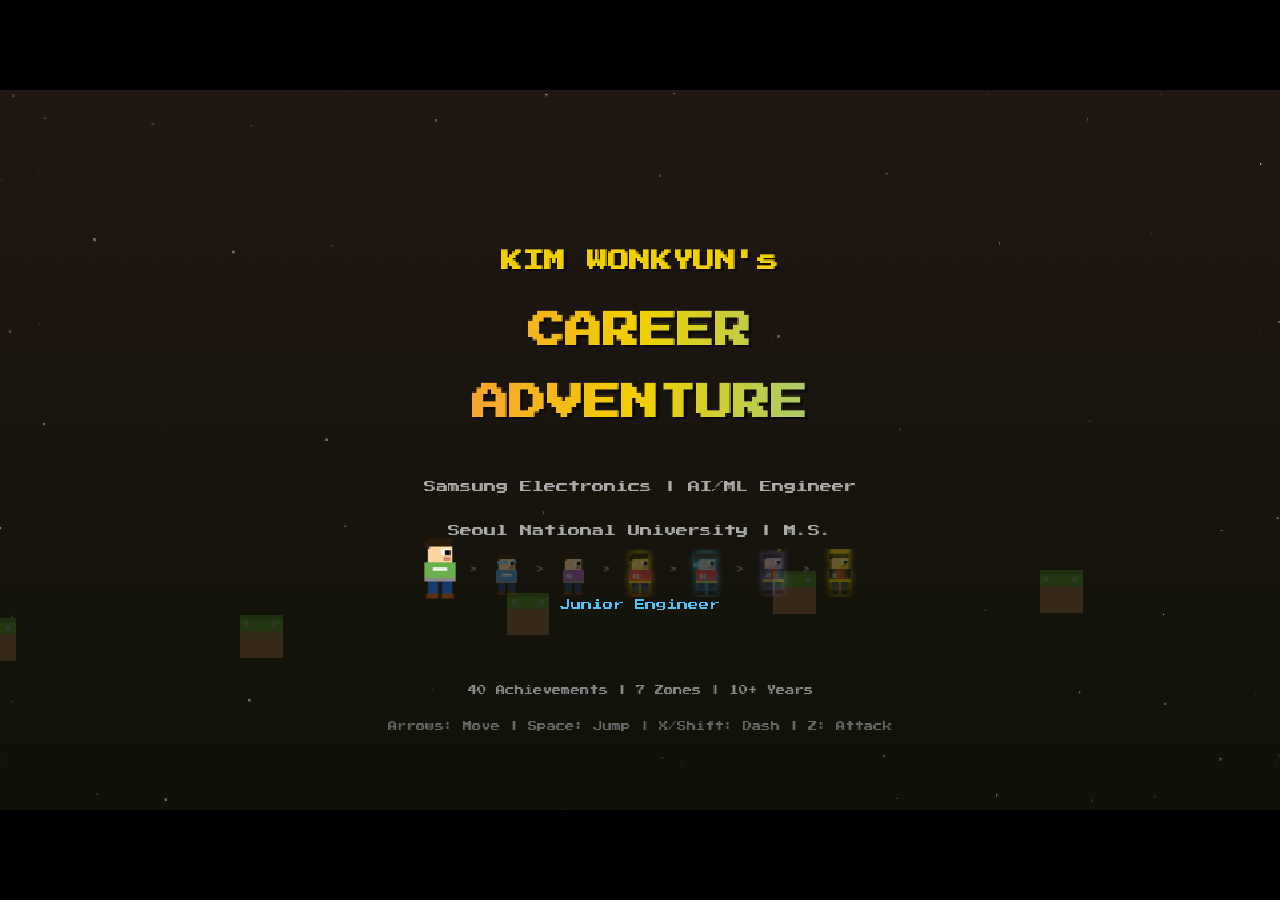
<file: index.html>
<!DOCTYPE html>
<html lang="ko">
<head>
    <meta charset="UTF-8">
    <meta name="viewport" content="width=device-width, initial-scale=1.0, user-scalable=no">
    <title>Kim Wonkyun's Career Adventure</title>
    <link rel="stylesheet" href="css/style.css">
</head>
<body>
    <div id="game-container">
        <canvas id="game-canvas"></canvas>
        <div id="hud" class="hidden">
            <div id="hud-left">
                <div id="hud-year">2015</div>
                <div id="hud-zone-title"></div>
                <div id="hud-hp"></div>
            </div>
            <div id="hud-center">
                <div id="hud-score">SCORE: 0</div>
                <div id="hud-combo" class="hidden">COMBO x1</div>
            </div>
            <div id="hud-right">
                <div id="hud-coins">&#9733; 0 / 0</div>
                <div id="hud-progress-wrap">
                    <div id="hud-progress-bar"></div>
                    <div id="hud-progress-markers"></div>
                </div>
            </div>
        </div>
        <div id="popup" class="hidden">
            <div id="popup-content"></div>
        </div>
        <div id="cutscene" class="hidden">
            <div id="cutscene-content"></div>
        </div>
        <div id="mobile-controls" class="hidden">
            <div id="mobile-left">
                <button id="btn-left" class="ctrl-btn arrow-btn">&larr;</button>
                <button id="btn-right" class="ctrl-btn arrow-btn">&rarr;</button>
            </div>
            <div id="mobile-right">
                <button id="btn-atk" class="ctrl-btn atk-btn">ATK</button>
                <button id="btn-dash" class="ctrl-btn dash-btn">DASH</button>
                <button id="btn-jump" class="ctrl-btn jump-btn">JUMP</button>
            </div>
        </div>
    </div>
    <script src="js/data.js"></script>
    <script src="js/utils.js"></script>
    <script src="js/input.js"></script>
    <script src="js/audio.js"></script>
    <script src="js/particles.js"></script>
    <script src="js/sprites.js"></script>
    <script src="js/physics.js"></script>
    <script src="js/camera.js"></script>
    <script src="js/player.js"></script>
    <script src="js/enemies.js"></script>
    <script src="js/entities.js"></script>
    <script src="js/world.js"></script>
    <script src="js/cutscene.js"></script>
    <script src="js/hud.js"></script>
    <script src="js/main.js"></script>
</body>
</html>
</file>
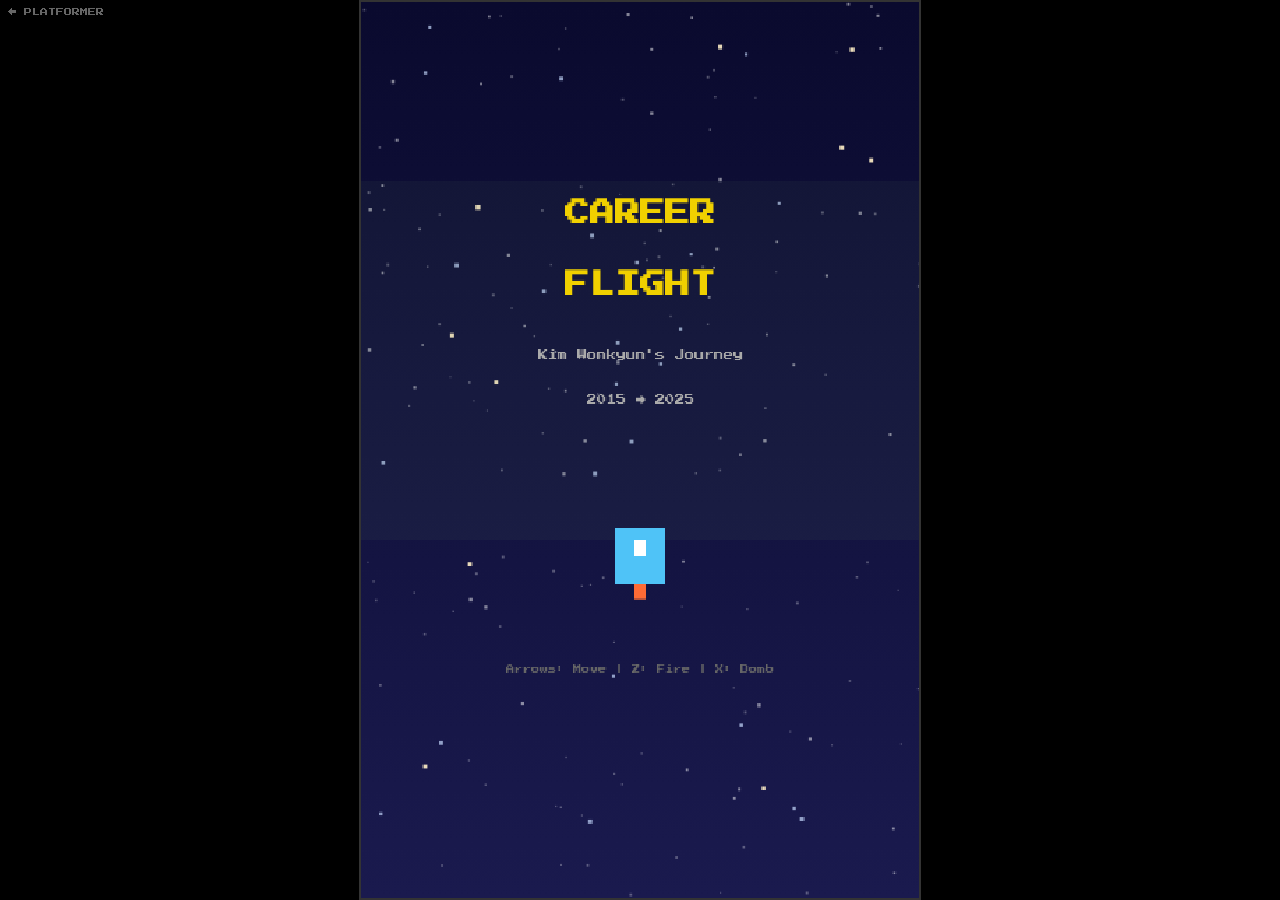
<file: flight/index.html>
<!DOCTYPE html>
<html lang="ko">
<head>
    <meta charset="UTF-8">
    <meta name="viewport" content="width=device-width, initial-scale=1.0, user-scalable=no">
    <title>Career Flight - Kim Wonkyun</title>
    <link href="https://fonts.googleapis.com/css2?family=Press+Start+2P&display=swap" rel="stylesheet">
    <style>
        * { margin: 0; padding: 0; box-sizing: border-box; }
        body {
            background: #000;
            display: flex;
            flex-direction: column;
            align-items: center;
            justify-content: center;
            min-height: 100vh;
            overflow: hidden;
            font-family: 'Press Start 2P', monospace;
        }
        #game-canvas {
            display: block;
            image-rendering: pixelated;
            image-rendering: crisp-edges;
            border: 2px solid #333;
            touch-action: none;
        }
        #bomb-btn {
            display: none;
            position: fixed;
            bottom: 20px;
            right: 20px;
            width: 70px;
            height: 70px;
            border-radius: 50%;
            border: 3px solid rgba(240,208,0,0.8);
            background: rgba(240,208,0,0.2);
            color: #f0d000;
            font-family: 'Press Start 2P', monospace;
            font-size: 9px;
            cursor: pointer;
            z-index: 100;
            user-select: none;
            -webkit-user-select: none;
        }
        #bomb-btn:active { background: rgba(240,208,0,0.5); transform: scale(0.9); }
        #link-back {
            position: fixed;
            top: 8px;
            left: 8px;
            color: #666;
            font-size: 8px;
            text-decoration: none;
            z-index: 200;
            font-family: 'Press Start 2P', monospace;
        }
        #link-back:hover { color: #f0d000; }
        @media (max-width: 768px) {
            #bomb-btn { display: block; }
        }
    </style>
</head>
<body>
    <a id="link-back" href="../">← PLATFORMER</a>
    <canvas id="game-canvas"></canvas>
    <button id="bomb-btn">BOMB</button>
    <script src="js/flight-data.js"></script>
    <script src="js/flight-game.js"></script>
    <script src="js/flight-main.js"></script>
</body>
</html>
</file>
<file: css/style.css>
@import url('https://fonts.googleapis.com/css2?family=Press+Start+2P&display=swap');

* {
    margin: 0;
    padding: 0;
    box-sizing: border-box;
}

body {
    background: #000;
    overflow: hidden;
    font-family: 'Press Start 2P', monospace;
}

#game-container {
    position: relative;
    width: 100vw;
    height: 100vh;
    display: flex;
    align-items: center;
    justify-content: center;
}

#game-canvas {
    display: block;
    image-rendering: pixelated;
    image-rendering: crisp-edges;
}

/* HUD */
#hud {
    position: absolute;
    top: 0;
    left: 0;
    right: 0;
    display: flex;
    justify-content: space-between;
    align-items: flex-start;
    padding: 12px 16px;
    color: #fff;
    font-size: 10px;
    text-shadow: 2px 2px 0 #000, -1px -1px 0 #000;
    pointer-events: none;
    z-index: 10;
}

#hud.hidden { display: none; }

#hud-left, #hud-center, #hud-right {
    display: flex;
    flex-direction: column;
    gap: 4px;
}

#hud-center { align-items: center; }
#hud-right { align-items: flex-end; }

#hud-year {
    font-size: 14px;
    color: #f0d000;
    font-weight: bold;
}

#hud-zone-title {
    font-size: 8px;
    color: #aaa;
}

#hud-hp {
    font-size: 13px;
    margin-top: 3px;
    letter-spacing: 2px;
}

#hud-score {
    font-size: 12px;
    color: #fff;
}

#hud-combo {
    font-size: 10px;
    color: #ff6b6b;
    animation: pulse 0.5s infinite;
}

#hud-combo.hidden { display: none; }

@keyframes pulse {
    0%, 100% { transform: scale(1); }
    50% { transform: scale(1.2); }
}

#hud-coins {
    font-size: 11px;
    color: #f0d000;
}

#hud-progress-wrap {
    width: 120px;
    height: 8px;
    background: rgba(0,0,0,0.6);
    border: 1px solid rgba(255,255,255,0.3);
    border-radius: 4px;
    position: relative;
    overflow: hidden;
}

#hud-progress-bar {
    height: 100%;
    width: 0%;
    background: linear-gradient(90deg, #4caf50, #8bc34a, #f0d000);
    transition: width 0.3s;
    border-radius: 4px;
}

/* Popup */
#popup {
    position: absolute;
    top: 50%;
    left: 50%;
    transform: translate(-50%, -50%) scale(0.9);
    background: linear-gradient(135deg, rgba(10,10,40,0.96), rgba(20,20,60,0.96));
    border: 3px solid #f0d000;
    border-radius: 12px;
    padding: 28px 36px;
    color: #fff;
    font-family: 'Press Start 2P', monospace;
    font-size: 11px;
    line-height: 2;
    max-width: 560px;
    max-height: 75vh;
    overflow-y: auto;
    z-index: 100;
    text-align: center;
    box-shadow: 0 0 40px rgba(240,208,0,0.3), inset 0 0 30px rgba(0,0,0,0.5);
    opacity: 0;
    transition: all 0.3s ease;
}

#popup.show {
    opacity: 1;
    transform: translate(-50%, -50%) scale(1);
}

#popup.hidden { display: none; }

#popup-content h3 {
    color: #f0d000;
    margin-bottom: 16px;
    font-size: 14px;
    text-shadow: 0 0 10px rgba(240,208,0,0.5);
}

#popup-content p {
    margin-bottom: 8px;
}

#popup-content a {
    color: #4fc3f7;
    text-decoration: none;
}

#popup-content a:hover {
    text-decoration: underline;
}

#popup-content .close-hint {
    margin-top: 20px;
    color: #666;
    font-size: 8px;
    animation: blink 1.5s infinite;
}

@keyframes blink {
    0%, 100% { opacity: 1; }
    50% { opacity: 0.3; }
}

/* Cutscene */
#cutscene {
    position: absolute;
    top: 0;
    left: 0;
    right: 0;
    bottom: 0;
    background: rgba(0,0,0,0.9);
    display: flex;
    align-items: center;
    justify-content: center;
    z-index: 200;
    opacity: 0;
    transition: opacity 0.5s;
}

#cutscene.show {
    opacity: 1;
}

#cutscene.hidden { display: none; }

#cutscene-content {
    text-align: center;
    color: #fff;
    font-family: 'Press Start 2P', monospace;
    max-width: 600px;
    padding: 40px;
}

#cutscene-content h2 {
    font-size: 18px;
    color: #f0d000;
    margin-bottom: 20px;
    text-shadow: 0 0 20px rgba(240,208,0,0.5);
}

#cutscene-content p {
    font-size: 10px;
    line-height: 2.2;
    margin-bottom: 12px;
    color: #ccc;
}

#cutscene-content .zone-year {
    font-size: 24px;
    color: #fff;
    margin-bottom: 8px;
}

#cutscene-content .skip-hint {
    margin-top: 30px;
    font-size: 8px;
    color: #555;
    animation: blink 1.5s infinite;
}

/* Mobile Controls */
#mobile-controls {
    position: absolute;
    bottom: 0;
    left: 0;
    right: 0;
    height: 140px;
    display: flex;
    justify-content: space-between;
    align-items: center;
    padding: 10px 16px;
    z-index: 50;
    background: linear-gradient(to top, rgba(0,0,0,0.7) 0%, transparent 100%);
}

#mobile-controls.hidden { display: none; }

#mobile-left, #mobile-right {
    display: flex;
    gap: 8px;
    align-items: center;
}

.ctrl-btn {
    border-radius: 50%;
    border: 3px solid rgba(255,255,255,0.7);
    background: rgba(255,255,255,0.2);
    color: #fff;
    font-family: 'Press Start 2P', monospace;
    cursor: pointer;
    user-select: none;
    -webkit-user-select: none;
    -webkit-tap-highlight-color: transparent;
    touch-action: manipulation;
    display: flex;
    align-items: center;
    justify-content: center;
    font-size: 20px;
}

.arrow-btn {
    width: 72px;
    height: 72px;
    font-size: 24px;
}

.jump-btn {
    width: 88px;
    height: 88px;
    font-size: 11px;
    border-color: rgba(240,208,0,0.8);
    background: rgba(240,208,0,0.25);
    color: #f0d000;
}

.dash-btn {
    width: 64px;
    height: 64px;
    font-size: 9px;
    border-color: rgba(79,195,247,0.8);
    background: rgba(79,195,247,0.2);
    color: #4fc3f7;
}

.action-btn {
    width: 56px;
    height: 56px;
    font-size: 18px;
    border-color: rgba(139,195,74,0.7);
    background: rgba(139,195,74,0.15);
}

.atk-btn {
    width: 68px;
    height: 68px;
    font-size: 10px;
    border-color: rgba(255,107,107,0.8);
    background: rgba(255,107,107,0.2);
    color: #ff6b6b;
}

.atk-btn.pressed {
    background: rgba(255,107,107,0.55);
}

.ctrl-btn.pressed {
    background: rgba(255,255,255,0.5);
    transform: scale(0.88);
    border-color: #fff;
}

.jump-btn.pressed {
    background: rgba(240,208,0,0.6);
}

.dash-btn.pressed {
    background: rgba(79,195,247,0.5);
}

/* Mobile responsive */
@media (max-width: 768px) {
    #game-canvas {
        position: absolute;
        top: 0;
        left: 0;
        right: 0;
    }

    #hud {
        padding: 4px 8px;
        font-size: 7px;
    }
    #hud-year { font-size: 10px; }
    #hud-score { font-size: 8px; }
    #hud-coins { font-size: 8px; }
    #hud-progress-wrap { width: 60px; }
    #hud-zone-title { font-size: 5px; }

    #popup {
        max-width: 92vw;
        padding: 14px 16px;
        font-size: 8px;
        max-height: 55vh;
        top: 30%;
    }
    #popup-content h3 { font-size: 10px; }

    #cutscene-content {
        padding: 16px;
    }
    #cutscene-content h2 { font-size: 12px; }
    #cutscene-content p { font-size: 7px; line-height: 1.8; }
    #cutscene-content .zone-year { font-size: 16px; }
}

@media (max-height: 600px) {
    #mobile-controls { height: 110px; padding: 6px 12px; }
    .arrow-btn { width: 60px; height: 60px; font-size: 20px; }
    .jump-btn { width: 72px; height: 72px; font-size: 9px; }
    .dash-btn { width: 52px; height: 52px; font-size: 8px; }
    .atk-btn { width: 56px; height: 56px; font-size: 8px; }
    .action-btn { width: 46px; height: 46px; font-size: 14px; }
}

@media (orientation: portrait) {
    #mobile-controls { height: 120px; }
}
</file>
